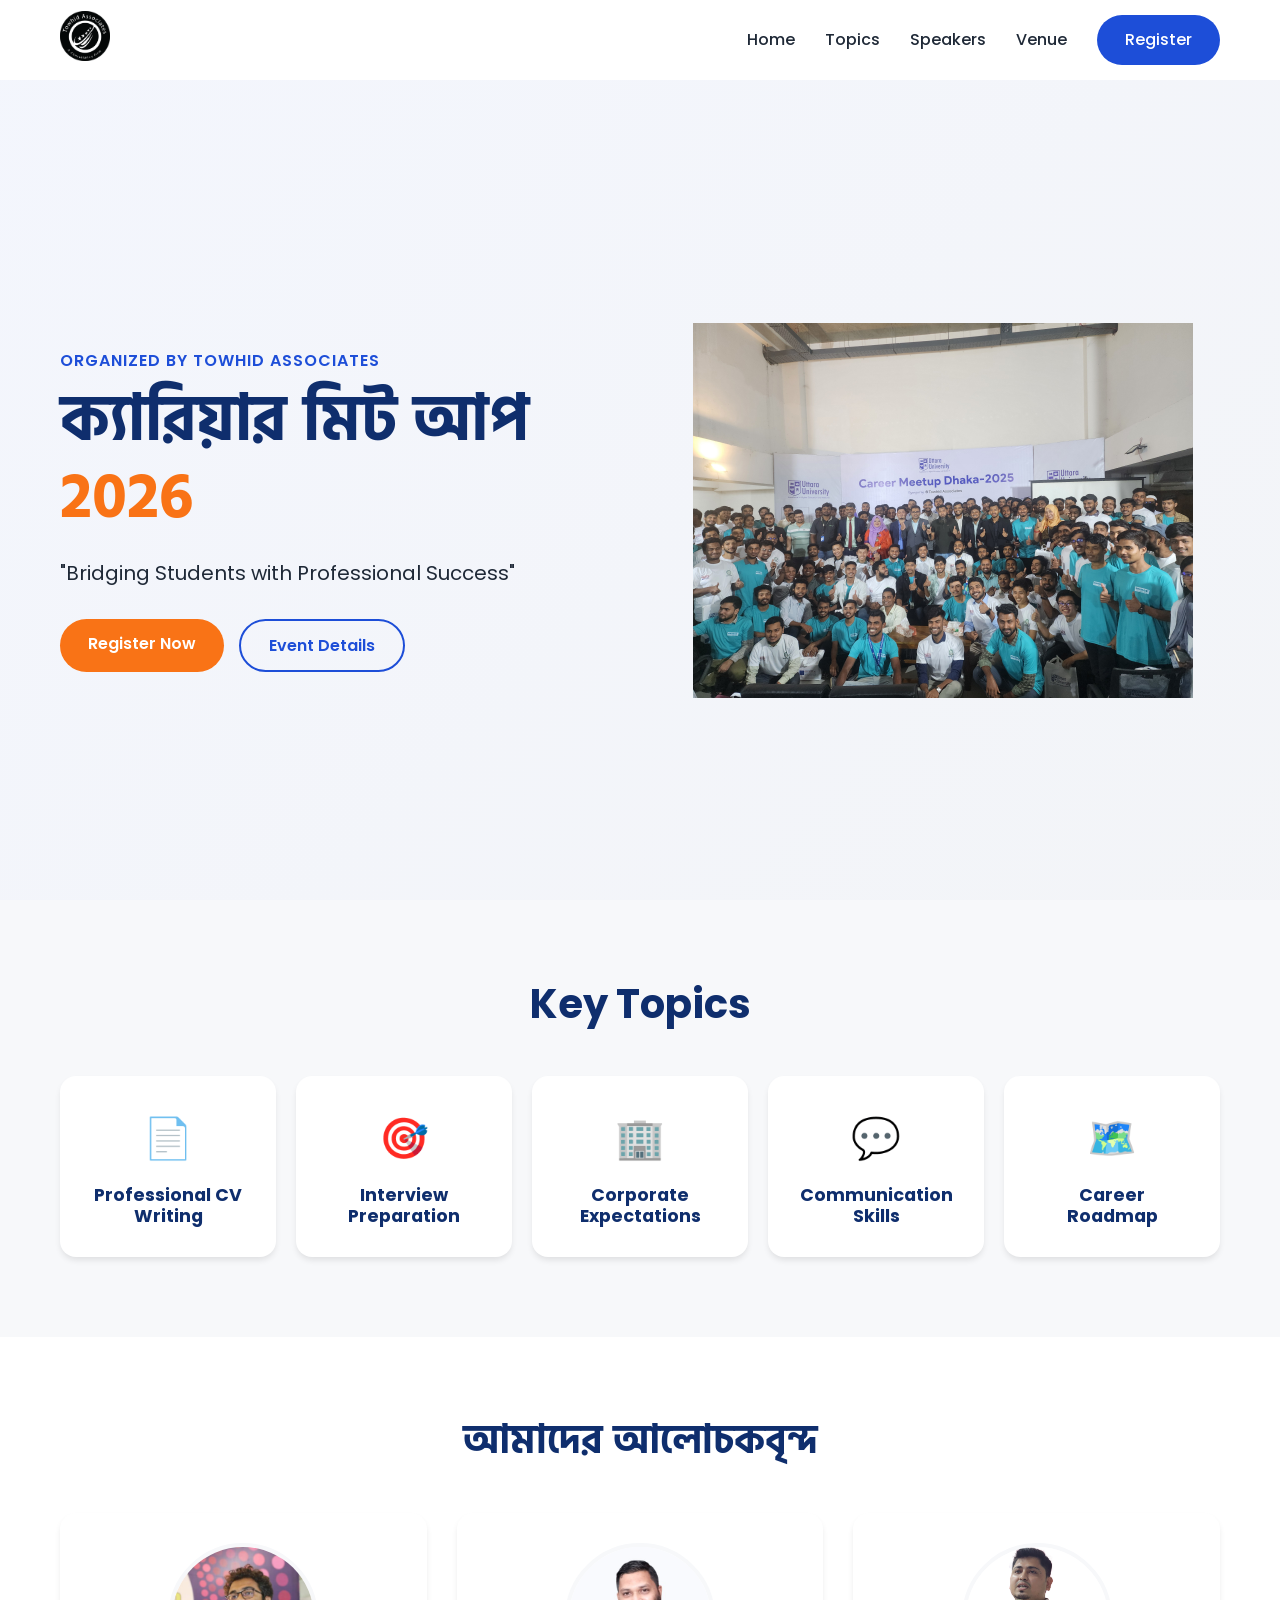
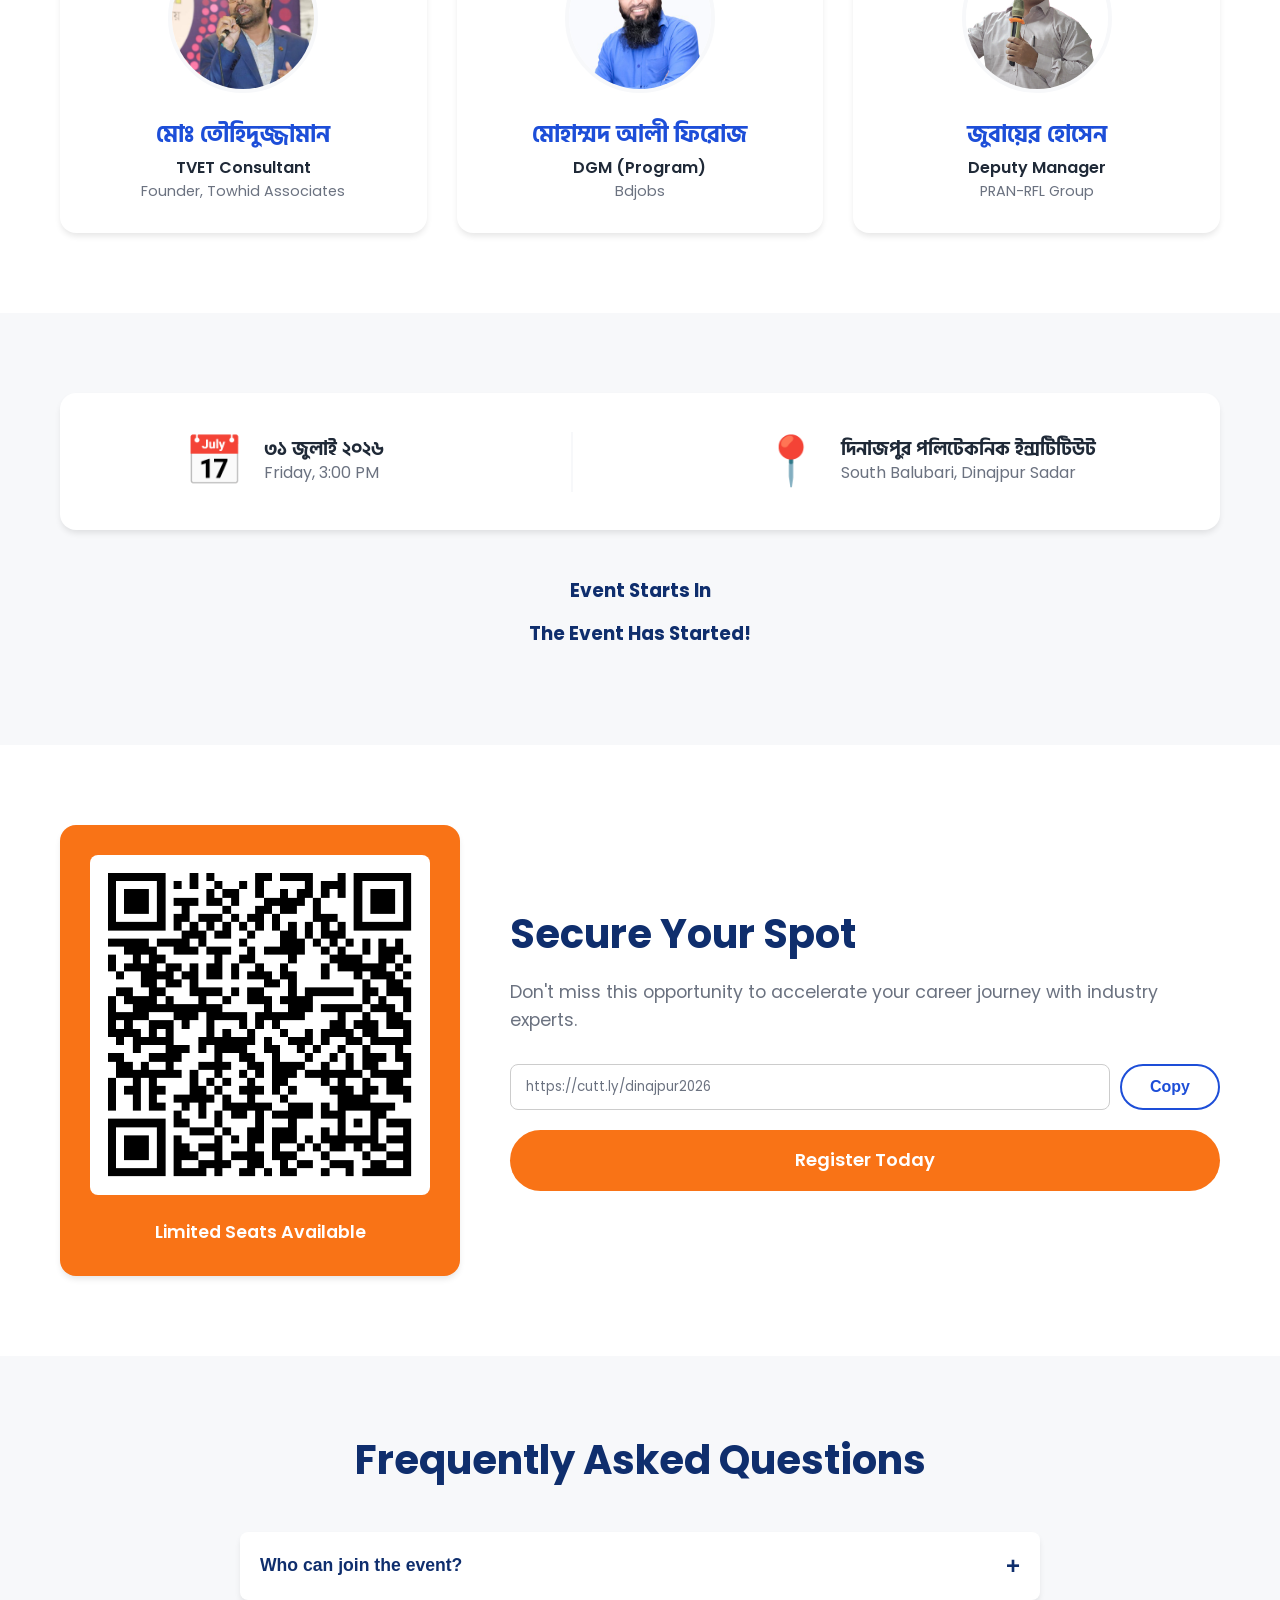
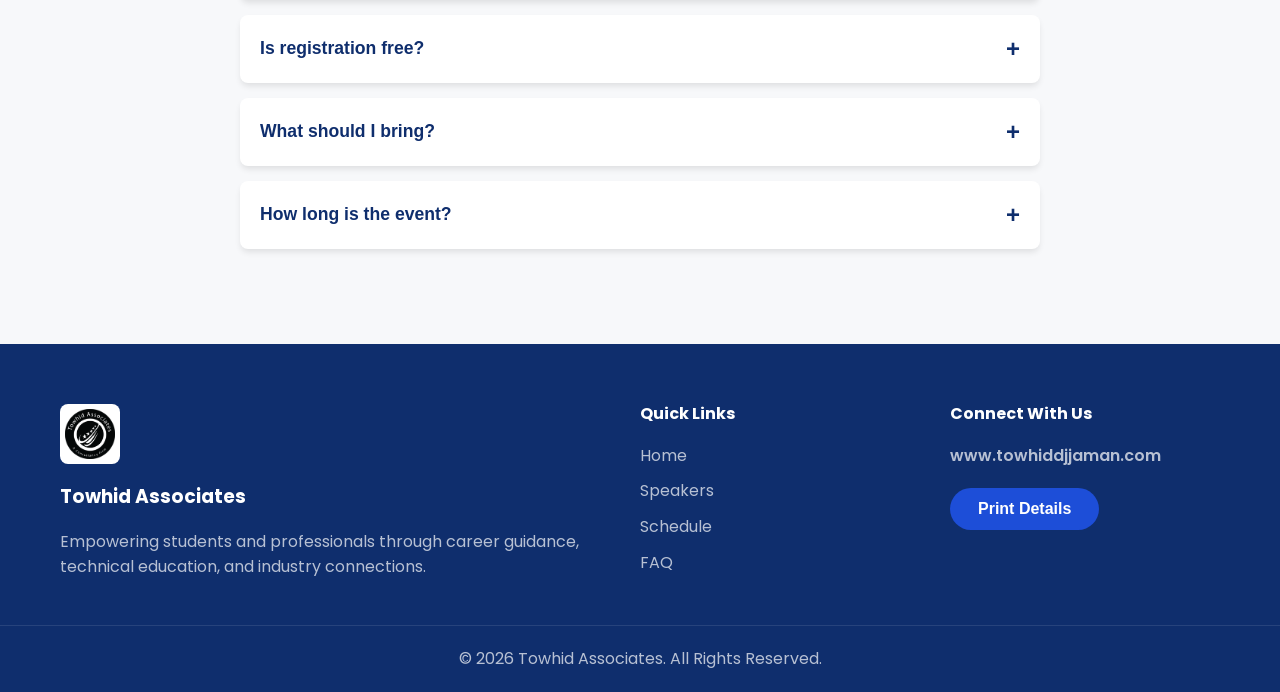
<file: associates/index_old.html>
<!DOCTYPE html>
<html lang="en">
<head>
    <meta charset="UTF-8">
    <meta name="viewport" content="width=device-width, initial-scale=1.0">
    <title>Career Meet Up 2026 | Towhid Associates</title>
    <meta name="description" content="Bridging Students with Professional Success. Join the premium Career Meet Up 2026 in Dinajpur organized by Towhid Associates.">
    
    <meta property="og:type" content="website">
    <meta property="og:url" content="https://towhiddjjaman.com/associates">
    <meta property="og:title" content="Career Meet Up 2026 | Towhid Associates">
    <meta property="og:description" content="Bridging Students with Professional Success. Join the premium Career Meet Up 2026 in Dinajpur.">
    <meta property="og:image" content="assets/images/hero.png">

    <meta property="twitter:card" content="summary_large_image">
    <meta property="twitter:url" content="https://towhiddjjaman.com/associates">
    <meta property="twitter:title" content="Career Meet Up 2026 | Towhid Associates">
    <meta property="twitter:description" content="Bridging Students with Professional Success. Join the premium Career Meet Up 2026 in Dinajpur.">
    
    <link rel="preconnect" href="https://fonts.googleapis.com">
    <link rel="preconnect" href="https://fonts.gstatic.com" crossorigin>
    <link href="https://fonts.googleapis.com/css2?family=Hind+Siliguri:wght@400;600;700&family=Poppins:wght@300;400;500;600;700&display=swap" rel="stylesheet">
    
    <link rel="stylesheet" href="style.css">
    <link rel="icon" href="assets/icons/favicon.ico" type="image/x-icon">

    <script type="application/ld+json">
    {
      "@context": "https://schema.org",
      "@type": "Event",
      "name": "Career Meet Up 2026",
      "startDate": "2026-07-31T15:00:00+06:00",
      "endDate": "2026-07-31T18:00:00+06:00",
      "eventAttendanceMode": "https://schema.org/OfflineEventAttendanceMode",
      "eventStatus": "https://schema.org/EventScheduled",
      "location": {
        "@type": "Place",
        "name": "Dinajpur Polytechnic Institute",
        "address": {
          "@type": "PostalAddress",
          "streetAddress": "South Balubari",
          "addressLocality": "Dinajpur Sadar",
          "addressCountry": "BD"
        }
      },
      "image": [
        "https://towhiddjjaman.com/associates/assets/images/hero.png"
       ],
      "description": "Bridging Students with Professional Success.",
      "organizer": {
        "@type": "Organization",
        "name": "Towhid Associates",
        "url": "https://towhiddjjaman.com"
      }
    }
    </script>
</head>
<body>

    <nav id="navbar">
        <div class="container nav-container">
            <a href="#" class="logo">
                <img src="assets/images/logo.png" alt="Towhid Associates Logo" width="50" height="50">
            </a>
            <ul class="nav-links">
                <li><a href="#hero">Home</a></li>
                <li><a href="#topics">Topics</a></li>
                <li><a href="#speakers">Speakers</a></li>
                <li><a href="#info">Venue</a></li>
                <li><a href="#registration" class="btn btn-primary nav-btn">Register</a></li>
            </ul>
            <button class="hamburger" aria-label="Toggle navigation">
                <span class="bar"></span>
                <span class="bar"></span>
                <span class="bar"></span>
            </button>
        </div>
    </nav>

    <header id="hero" class="hero-section">
        <div class="container hero-container">
            <div class="hero-content animate-fade-up">
                <p class="subtitle">Organized by Towhid Associates</p>
                <h1 class="bangla-text">ক্যারিয়ার মিট আপ <span class="highlight">2026</span></h1>
                <p class="tagline">"Bridging Students with Professional Success"</p>
                <div class="hero-buttons">
                    <a href="#registration" class="btn btn-orange pulse">Register Now</a>
                    <a href="#info" class="btn btn-outline">Event Details</a>
                </div>
            </div>
            <div class="hero-image animate-fade-left">
                <img src="assets/images/hero.png" alt="Career Graduation Illustration" loading="lazy">
            </div>
        </div>
    </header>

    <section id="topics" class="section bg-light">
        <div class="container">
            <h2 class="section-title text-center animate-fade-up">Key Topics</h2>
            <div class="grid-topics">
                <div class="card topic-card animate-fade-up">
                    <div class="icon">📄</div>
                    <h3>Professional CV Writing</h3>
                </div>
                <div class="card topic-card animate-fade-up" style="transition-delay: 0.1s;">
                    <div class="icon">🎯</div>
                    <h3>Interview Preparation</h3>
                </div>
                <div class="card topic-card animate-fade-up" style="transition-delay: 0.2s;">
                    <div class="icon">🏢</div>
                    <h3>Corporate Expectations</h3>
                </div>
                <div class="card topic-card animate-fade-up" style="transition-delay: 0.3s;">
                    <div class="icon">💬</div>
                    <h3>Communication Skills</h3>
                </div>
                <div class="card topic-card animate-fade-up" style="transition-delay: 0.4s;">
                    <div class="icon">🗺️</div>
                    <h3>Career Roadmap</h3>
                </div>
            </div>
        </div>
    </section>

    <section id="speakers" class="section">
        <div class="container">
            <h2 class="section-title text-center bangla-text animate-fade-up">আমাদের আলোচকবৃন্দ</h2>
            <div class="grid-speakers">
                <div class="card speaker-card animate-fade-up">
                    <img src="assets/images/speaker1.jpg" alt="Md. Towhiddjjaman" class="speaker-img" loading="lazy">
                    <h3 class="bangla-text">মোঃ তৌহিদুজ্জামান</h3>
                    <p class="designation">TVET Consultant</p>
                    <p class="organization">Founder, Towhid Associates</p>
                </div>
                <div class="card speaker-card animate-fade-up" style="transition-delay: 0.1s;">
                    <img src="assets/images/speaker2.jpg" alt="Mohammad Ali Firose" class="speaker-img" loading="lazy">
                    <h3 class="bangla-text">মোহাম্মদ আলী ফিরোজ</h3>
                    <p class="designation">DGM (Program)</p>
                    <p class="organization">Bdjobs</p>
                </div>
                <div class="card speaker-card animate-fade-up" style="transition-delay: 0.2s;">
                    <img src="assets/images/speaker3.jpg" alt="Jubaer Hossen" class="speaker-img" loading="lazy">
                    <h3 class="bangla-text">জুবায়ের হোসেন</h3>
                    <p class="designation">Deputy Manager</p>
                    <p class="organization">PRAN-RFL Group</p>
                </div>
            </div>
        </div>
    </section>

    <section id="info" class="section bg-light">
        <div class="container">
            <div class="info-card card animate-fade-up">
                <div class="info-item">
                    <div class="info-icon">📅</div>
                    <div>
                        <h3 class="bangla-text">৩১ জুলাই ২০২৬</h3>
                        <p>Friday, 3:00 PM</p>
                    </div>
                </div>
                <div class="info-divider"></div>
                <div class="info-item">
                    <div class="info-icon">📍</div>
                    <div>
                        <h3 class="bangla-text">দিনাজপুর পলিটেকনিক ইন্সটিটিউট</h3>
                        <p>South Balubari, Dinajpur Sadar</p>
                    </div>
                </div>
            </div>
            
            <div class="countdown-container animate-fade-up">
                <h3>Event Starts In</h3>
                <div id="countdown" class="countdown">
                    <div class="time-box"><span id="days">00</span><p>Days</p></div>
                    <div class="time-box"><span id="hours">00</span><p>Hours</p></div>
                    <div class="time-box"><span id="minutes">00</span><p>Minutes</p></div>
                    <div class="time-box"><span id="seconds">00</span><p>Seconds</p></div>
                </div>
            </div>
        </div>
    </section>

    <section id="registration" class="section">
        <div class="container flex-registration animate-fade-up">
            <div class="qr-container card">
                <img src="assets/images/qr.png" alt="Registration QR Code" loading="lazy">
                <p class="seats-badge">Limited Seats Available</p>
            </div>
            <div class="registration-details">
                <h2>Secure Your Spot</h2>
                <p>Don't miss this opportunity to accelerate your career journey with industry experts.</p>
                <div class="link-box">
                    <input type="text" id="regLink" value="https://cutt.ly/dinajpur2026" readonly>
                    <button id="copyBtn" class="btn btn-outline" aria-label="Copy Link">Copy</button>
                </div>
                <a href="https://cutt.ly/dinajpur2026" target="_blank" rel="noopener noreferrer" class="btn btn-orange btn-large pulse">Register Today</a>
            </div>
        </div>
    </section>

    <section id="faq" class="section bg-light">
        <div class="container">
            <h2 class="section-title text-center animate-fade-up">Frequently Asked Questions</h2>
            <div class="accordion animate-fade-up">
                <div class="accordion-item">
                    <button class="accordion-header" aria-expanded="false">Who can join the event?</button>
                    <div class="accordion-content"><p>This event is open to students, fresh graduates, and young professionals looking to build a strong career foundation.</p></div>
                </div>
                <div class="accordion-item">
                    <button class="accordion-header" aria-expanded="false">Is registration free?</button>
                    <div class="accordion-content"><p>Please check the registration link for details on entry fees and ticket availability.</p></div>
                </div>
                <div class="accordion-item">
                    <button class="accordion-header" aria-expanded="false">What should I bring?</button>
                    <div class="accordion-content"><p>Bring a notebook, pen, and multiple copies of your CV for the professional CV writing session and networking.</p></div>
                </div>
                <div class="accordion-item">
                    <button class="accordion-header" aria-expanded="false">How long is the event?</button>
                    <div class="accordion-content"><p>The event starts at 3:00 PM and will last approximately 3 hours, concluding with a networking session.</p></div>
                </div>
            </div>
        </div>
    </section>

    <footer class="footer">
        <div class="container grid-footer">
            <div class="footer-brand">
                <img src="assets/images/logo.png" alt="Towhid Associates" width="60" class="footer-logo">
                <h3>Towhid Associates</h3>
                <p>Empowering students and professionals through career guidance, technical education, and industry connections.</p>
            </div>
            <div class="footer-links">
                <h4>Quick Links</h4>
                <ul>
                    <li><a href="#hero">Home</a></li>
                    <li><a href="#speakers">Speakers</a></li>
                    <li><a href="#schedule">Schedule</a></li>
                    <li><a href="#faq">FAQ</a></li>
                </ul>
            </div>
            <div class="footer-contact">
                <h4>Connect With Us</h4>
                <a href="https://towhiddjjaman.com" target="_blank" class="website-link">www.towhiddjjaman.com</a>
                <button class="btn btn-primary" onclick="window.print()">Print Details</button>
            </div>
        </div>
        <div class="footer-bottom">
            <p>&copy; <span id="year"></span> Towhid Associates. All Rights Reserved.</p>
        </div>
    </footer>

    <a href="#registration" id="floatingRegister" class="floating-btn">Register</a>
    <button id="backToTop" aria-label="Back to top">↑</button>

    <script src="script.js"></script>
</body>
</html>
</file>
<file: associates/style.css>
/* Custom Properties (Variables) */
:root {
    --primary-blue: #1D4ED8;
    --dark-blue: #0F2E6D;
    --orange: #F97316;
    --white: #FFFFFF;
    --light-gray: #F7F8FA;
    --text-dark: #1F2937;
    --text-muted: #6B7280;
    
    --font-en: 'Poppins', sans-serif;
    --font-bn: 'Hind Siliguri', sans-serif;
    
    --shadow-sm: 0 4px 6px -1px rgba(0, 0, 0, 0.1);
    --shadow-md: 0 10px 15px -3px rgba(0, 0, 0, 0.1);
    --shadow-hover: 0 20px 25px -5px rgba(0, 0, 0, 0.1);
    --radius-lg: 16px;
    --radius-full: 9999px;
    
    --transition: all 0.3s ease;
}

/* Reset & Base Styles */
* {
    margin: 0;
    padding: 0;
    box-sizing: border-box;
}

html {
    scroll-behavior: smooth;
}

body {
    font-family: var(--font-en);
    color: var(--text-dark);
    background-color: var(--white);
    line-height: 1.6;
    overflow-x: hidden;
}

.bangla-text {
    font-family: var(--font-bn);
}

.container {
    max-width: 1200px;
    margin: 0 auto;
    padding: 0 20px;
}

.section {
    padding: 80px 0;
}

.bg-light {
    background-color: var(--light-gray);
}

.text-center {
    text-align: center;
}

.section-title {
    font-size: 2.5rem;
    margin-bottom: 3rem;
    color: var(--dark-blue);
    font-weight: 700;
}

/* Typography */
h1, h2, h3, h4 {
    line-height: 1.2;
}

p {
    color: var(--text-muted);
}

/* Buttons */
.btn {
    display: inline-block;
    padding: 12px 28px;
    border-radius: var(--radius-full);
    font-weight: 600;
    text-decoration: none;
    cursor: pointer;
    transition: var(--transition);
    border: none;
    text-align: center;
    font-size: 1rem;
}

.btn-primary {
    background-color: var(--primary-blue);
    color: var(--white);
}

.btn-primary:hover {
    background-color: var(--dark-blue);
    box-shadow: var(--shadow-md);
}

.btn-orange {
    background-color: var(--orange);
    color: var(--white);
}

.btn-orange:hover {
    background-color: #ea580c;
    box-shadow: var(--shadow-md);
}

.btn-outline {
    background-color: transparent;
    color: var(--primary-blue);
    border: 2px solid var(--primary-blue);
}

.btn-outline:hover {
    background-color: var(--primary-blue);
    color: var(--white);
}

.btn-large {
    padding: 16px 40px;
    font-size: 1.125rem;
    width: 100%;
}

/* Cards */
.card {
    background: var(--white);
    border-radius: var(--radius-lg);
    padding: 30px;
    box-shadow: var(--shadow-sm);
    transition: var(--transition);
}

.card:hover {
    box-shadow: var(--shadow-hover);
    transform: translateY(-5px);
}

/* Navbar */
#navbar {
    position: fixed;
    top: 0;
    width: 100%;
    z-index: 1000;
    transition: var(--transition);
    background: rgba(255, 255, 255, 0.95);
    backdrop-filter: blur(10px);
    box-shadow: var(--shadow-sm);
}

.nav-container {
    display: flex;
    justify-content: space-between;
    align-items: center;
    height: 80px;
}

.nav-links {
    display: flex;
    list-style: none;
    align-items: center;
    gap: 30px;
}

.nav-links a {
    text-decoration: none;
    color: var(--text-dark);
    font-weight: 500;
    transition: var(--transition);
}

.nav-links a:hover, .nav-links a.active {
    color: var(--primary-blue);
}

.nav-btn {
    color: var(--white) !important;
}

.hamburger {
    display: none;
    background: none;
    border: none;
    cursor: pointer;
}

.bar {
    display: block;
    width: 25px;
    height: 3px;
    margin: 5px auto;
    background-color: var(--text-dark);
    transition: var(--transition);
}

/* Hero Section */
.hero-section {
    padding-top: 120px;
    min-height: 100vh;
    display: flex;
    align-items: center;
    background: linear-gradient(135deg, rgba(29, 78, 216, 0.05) 0%, rgba(15, 46, 109, 0.05) 100%);
    position: relative;
    overflow: hidden;
}

.hero-container {
    display: grid;
    grid-template-columns: 1fr 1fr;
    gap: 50px;
    align-items: center;
}

.subtitle {
    color: var(--primary-blue);
    font-weight: 600;
    letter-spacing: 1px;
    text-transform: uppercase;
    margin-bottom: 10px;
}

.hero-content h1 {
    font-size: 4rem;
    color: var(--dark-blue);
    margin-bottom: 20px;
}

.hero-content .highlight {
    color: var(--orange);
}

.tagline {
    font-size: 1.25rem;
    margin-bottom: 30px;
    color: var(--text-dark);
}

.hero-buttons {
    display: flex;
    gap: 15px;
}

.hero-image img {
    width: 100%;
    max-width: 500px;
    height: auto;
    display: block;
    margin: 0 auto;
}

/* Topics Section */
.grid-topics {
    display: grid;
    grid-template-columns: repeat(auto-fit, minmax(200px, 1fr));
    gap: 20px;
}

.topic-card {
    text-align: center;
    display: flex;
    flex-direction: column;
    align-items: center;
    justify-content: center;
    gap: 15px;
}

.topic-card .icon {
    font-size: 2.5rem;
}

.topic-card h3 {
    font-size: 1.1rem;
    color: var(--dark-blue);
}

/* Speakers Section */
.grid-speakers {
    display: grid;
    grid-template-columns: repeat(auto-fit, minmax(300px, 1fr));
    gap: 30px;
}

.speaker-card {
    text-align: center;
}

.speaker-img {
    width: 150px;
    height: 150px;
    border-radius: 50%;
    object-fit: cover;
    margin-bottom: 20px;
    border: 4px solid var(--light-gray);
}

.speaker-card h3 {
    font-size: 1.5rem;
    color: var(--primary-blue);
    margin-bottom: 5px;
}

.designation {
    font-weight: 600;
    color: var(--text-dark);
}

.organization {
    font-size: 0.9rem;
}

/* Info Section */
.info-card {
    display: flex;
    justify-content: space-around;
    align-items: center;
    margin-bottom: 50px;
}

.info-item {
    display: flex;
    align-items: center;
    gap: 20px;
}

.info-icon {
    font-size: 3rem;
}

.info-divider {
    width: 2px;
    height: 60px;
    background-color: var(--light-gray);
}

/* Countdown */
.countdown-container {
    text-align: center;
    margin-top: 40px;
}

.countdown-container h3 {
    margin-bottom: 20px;
    color: var(--dark-blue);
}

.countdown {
    display: flex;
    justify-content: center;
    gap: 20px;
}

.time-box {
    background: var(--dark-blue);
    color: var(--white);
    padding: 15px 20px;
    border-radius: 12px;
    min-width: 90px;
}

.time-box span {
    font-size: 2rem;
    font-weight: 700;
}

.time-box p {
    color: rgba(255,255,255,0.8);
    font-size: 0.8rem;
    margin: 0;
    text-transform: uppercase;
}

/* Registration Section */
.flex-registration {
    display: flex;
    align-items: center;
    gap: 50px;
}

.qr-container {
    flex: 1;
    text-align: center;
    max-width: 400px;
    background: var(--orange);
}

.qr-container img {
    width: 100%;
    border-radius: 8px;
    background: white;
    padding: 10px;
}

.seats-badge {
    color: var(--white);
    font-weight: 600;
    margin-top: 15px;
    font-size: 1.1rem;
}

.registration-details {
    flex: 1;
}

.registration-details h2 {
    font-size: 2.5rem;
    color: var(--dark-blue);
    margin-bottom: 20px;
}

.registration-details p {
    margin-bottom: 30px;
    font-size: 1.1rem;
}

.link-box {
    display: flex;
    gap: 10px;
    margin-bottom: 20px;
}

.link-box input {
    flex: 1;
    padding: 12px 15px;
    border: 1px solid #ccc;
    border-radius: 8px;
    font-family: var(--font-en);
    color: var(--text-muted);
}

/* FAQ Accordion */
.accordion {
    max-width: 800px;
    margin: 0 auto;
}

.accordion-item {
    background: var(--white);
    border-radius: 8px;
    margin-bottom: 15px;
    box-shadow: var(--shadow-sm);
    overflow: hidden;
}

.accordion-header {
    width: 100%;
    padding: 20px;
    background: none;
    border: none;
    text-align: left;
    font-size: 1.1rem;
    font-weight: 600;
    color: var(--dark-blue);
    cursor: pointer;
    display: flex;
    justify-content: space-between;
    align-items: center;
}

.accordion-header::after {
    content: '+';
    font-size: 1.5rem;
    transition: var(--transition);
}

.accordion-header[aria-expanded="true"]::after {
    content: '-';
    transform: rotate(180deg);
}

.accordion-content {
    max-height: 0;
    overflow: hidden;
    transition: max-height 0.3s ease-out;
    padding: 0 20px;
}

.accordion-content p {
    padding-bottom: 20px;
}

/* Footer */
.footer {
    background-color: var(--dark-blue);
    color: var(--white);
    padding: 60px 0 20px;
}

.grid-footer {
    display: grid;
    grid-template-columns: 2fr 1fr 1fr;
    gap: 40px;
    margin-bottom: 40px;
}

.footer-logo {
    background: var(--white);
    padding: 5px;
    border-radius: 8px;
    margin-bottom: 15px;
}

.footer h3, .footer h4 {
    color: var(--white);
    margin-bottom: 20px;
}

.footer p, .footer a {
    color: rgba(255,255,255,0.7);
}

.footer ul {
    list-style: none;
}

.footer ul li {
    margin-bottom: 10px;
}

.footer a {
    text-decoration: none;
    transition: var(--transition);
}

.footer a:hover {
    color: var(--orange);
}

.website-link {
    display: block;
    margin-bottom: 20px;
    font-weight: 600;
}

.footer-bottom {
    text-align: center;
    padding-top: 20px;
    border-top: 1px solid rgba(255,255,255,0.1);
}

/* Floating Elements & Animations */
.pulse {
    animation: pulse-animation 2s infinite;
}

@keyframes pulse-animation {
    0% { box-shadow: 0 0 0 0 rgba(249, 115, 22, 0.7); }
    70% { box-shadow: 0 0 0 15px rgba(249, 115, 22, 0); }
    100% { box-shadow: 0 0 0 0 rgba(249, 115, 22, 0); }
}

.animate-fade-up {
    opacity: 0;
    transform: translateY(30px);
    transition: opacity 0.8s ease, transform 0.8s ease;
}

.animate-fade-left {
    opacity: 0;
    transform: translateX(30px);
    transition: opacity 0.8s ease, transform 0.8s ease;
}

.in-view {
    opacity: 1;
    transform: translateY(0) translateX(0);
}

#backToTop {
    position: fixed;
    bottom: 30px;
    right: 30px;
    background: var(--primary-blue);
    color: white;
    width: 45px;
    height: 45px;
    border-radius: 50%;
    border: none;
    font-size: 1.5rem;
    cursor: pointer;
    opacity: 0;
    visibility: hidden;
    transition: var(--transition);
    z-index: 99;
    box-shadow: var(--shadow-md);
}

#backToTop.visible {
    opacity: 1;
    visibility: visible;
}

#floatingRegister {
    position: fixed;
    bottom: 30px;
    left: 50%;
    transform: translateX(-50%);
    background: var(--orange);
    color: white;
    padding: 12px 30px;
    border-radius: var(--radius-full);
    text-decoration: none;
    font-weight: 600;
    box-shadow: var(--shadow-hover);
    z-index: 99;
    display: none;
}

/* Media Queries */
@media (max-width: 992px) {
    .hero-container, .flex-registration {
        grid-template-columns: 1fr;
        text-align: center;
    }
    
    .hero-buttons {
        justify-content: center;
    }
    
    .hero-content h1 {
        font-size: 3rem;
    }
    
    .info-card {
        flex-direction: column;
        gap: 30px;
    }
    
    .info-divider {
        width: 100%;
        height: 2px;
    }
    
    .qr-container {
        margin: 0 auto;
    }
    
    .grid-footer {
        grid-template-columns: 1fr;
        text-align: center;
    }
}

@media (max-width: 768px) {
    .hamburger {
        display: block;
    }
    
    .nav-links {
        position: fixed;
        left: -100%;
        top: 80px;
        flex-direction: column;
        background-color: var(--white);
        width: 100%;
        text-align: center;
        transition: 0.3s;
        box-shadow: var(--shadow-md);
        padding: 20px 0;
    }
    
    .nav-links.active {
        left: 0;
    }
    
    #floatingRegister {
        display: block;
    }
    
    .countdown {
        flex-wrap: wrap;
    }
}
</file>
